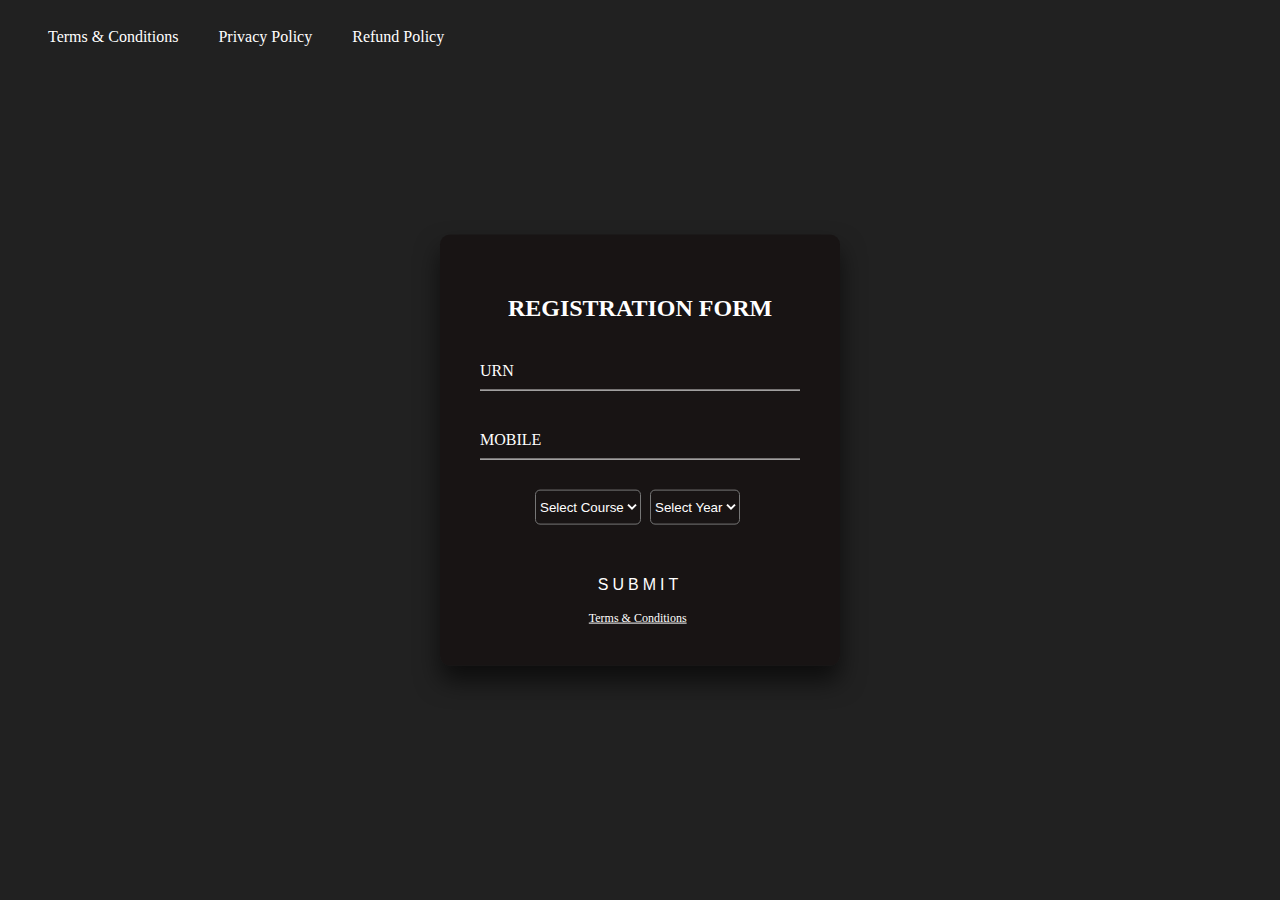
<file: index.html>
<!DOCTYPE html>
<html lang="en">
<head>
    <meta charset="UTF-8">
    <meta name="viewport" content="width=device-width, initial-scale=1.0">
    <title>Fresher's Party Registration Form</title>
    <link rel="stylesheet" href="style.css">
    <script src="https://code.jquery.com/jquery-3.7.1.min.js" integrity="sha256-/JqT3SQfawRcv/BIHPThkBvs0OEvtFFmqPF/lYI/Cxo=" crossorigin="anonymous"></script>
    <script>
      if (window.location.href.indexOf("error=invalidURN") !== -1) {
          alert("Incorrect URN");
      }
      // this function is used for options in course year
      function updateYearOptions() {
            // Get the selected course and year elements
            var selectedCourse = document.getElementById("studcourse");
            var yearSelect = document.getElementById("studyear");

            // Clear existing options in the year select
            yearSelect.innerHTML = "";

            // Add options based on the selected course
            if (selectedCourse.value === "BCA" || selectedCourse.value === "BBA") {
                // Options for BCA and BBA(up to 3rd year)
                for (var i = 1; i <= 3; i++) {
                    var option = document.createElement("option");
                    option.text = i + "st Year";
                    option.value = i;
                    yearSelect.add(option);
                }
            } 
            else if (selectedCourse.value === "B.Tech") {
                // Options for B.Tech first year only
                for (var i = 1; i <= 1; i++) {
                    var option = document.createElement("option");
                    option.text = i + "st Year";
                    option.value = i;
                    yearSelect.add(option);
                }
            }
            else if (selectedCourse.value === "MBA" || selectedCourse.value === "MCA") {
                // Options for MBA and MCA
                for (var i = 1; i <= 2; i++) {
                    var option = document.createElement("option");
                    option.text = i + "st Year";
                    option.value = i;
                    yearSelect.add(option);
                }
            }
        }
    </script>
</head>
<body>
  <div class="container">
  <div class="navbar">
    <a href="terms.html">Terms & Conditions</a>
    <a href="privacy_policy.html">Privacy Policy</a>
    <a href="refund.html">Refund Policy</a>
</div>
    <div class="login-box">
        <center><h2 id="heading">REGISTRATION FORM</h2></center>
        <form method="post" action="checkdata.php">
          <!-- <div class="user-box">
            <input type="text" name="studname1" id="studname" required="">
            <label>NAME</label>
          </div> -->
          <div class="user-box">
            <input type="text" name="studurn1" id="studurn" required="" maxlength="16">
            <label>URN</label>
          </div>
          <div class="user-box">
            <input type="tel" onkeypress="return onlyNumberKey(event)" maxlength="10" name="studmobile1" required="">
            <label>MOBILE</label>
          </div>
          <div class="user-box">
            <CENTEr>
                <select id="studcourse" name="studcourse1" onchange="updateYearOptions()" required="">
                    <option value="">Select Course</option>
                    <option value="BCA">BCA</option>
                    <option value="BBA">BBA</option>
                    <option value="MBA">MBA</option>
                    <option value="MCA">MCA</option>
                    <option value="B.Tech">B.Tech</option>
                </select>
                <select id="studyear" name="studyear1" required="">
                    <option value="">Select Year</option>
                </select>  
            </CENTEr>
          </div>
          <center>
            <button type="submit"><a>SUBMIT<span></span></a></button>
          </center>
        </form>
        <a id="policy" href="terms.html">Terms & Conditions</a>
    </div>
    </div>
    <script>
      function onlyNumberKey(evt) {
          var ASCIICode = (evt.which) ? evt.which : evt.keyCode
          if (ASCIICode > 31 && (ASCIICode < 48 || ASCIICode > 57))
              return false;
          return true;
      }
      const namecheck = document.getElementById("studname");
      namecheck.addEventListener("namecheck", function() {
        const regex = /^[a-zA-Z ]*$/;
        if (!regex.test(namecheck.value)) {
          namecheck.value = namecheck.value.replace(/[^a-zA-Z ]/g, "");
        }
      });
    </script>
</body>
</html>
</file>
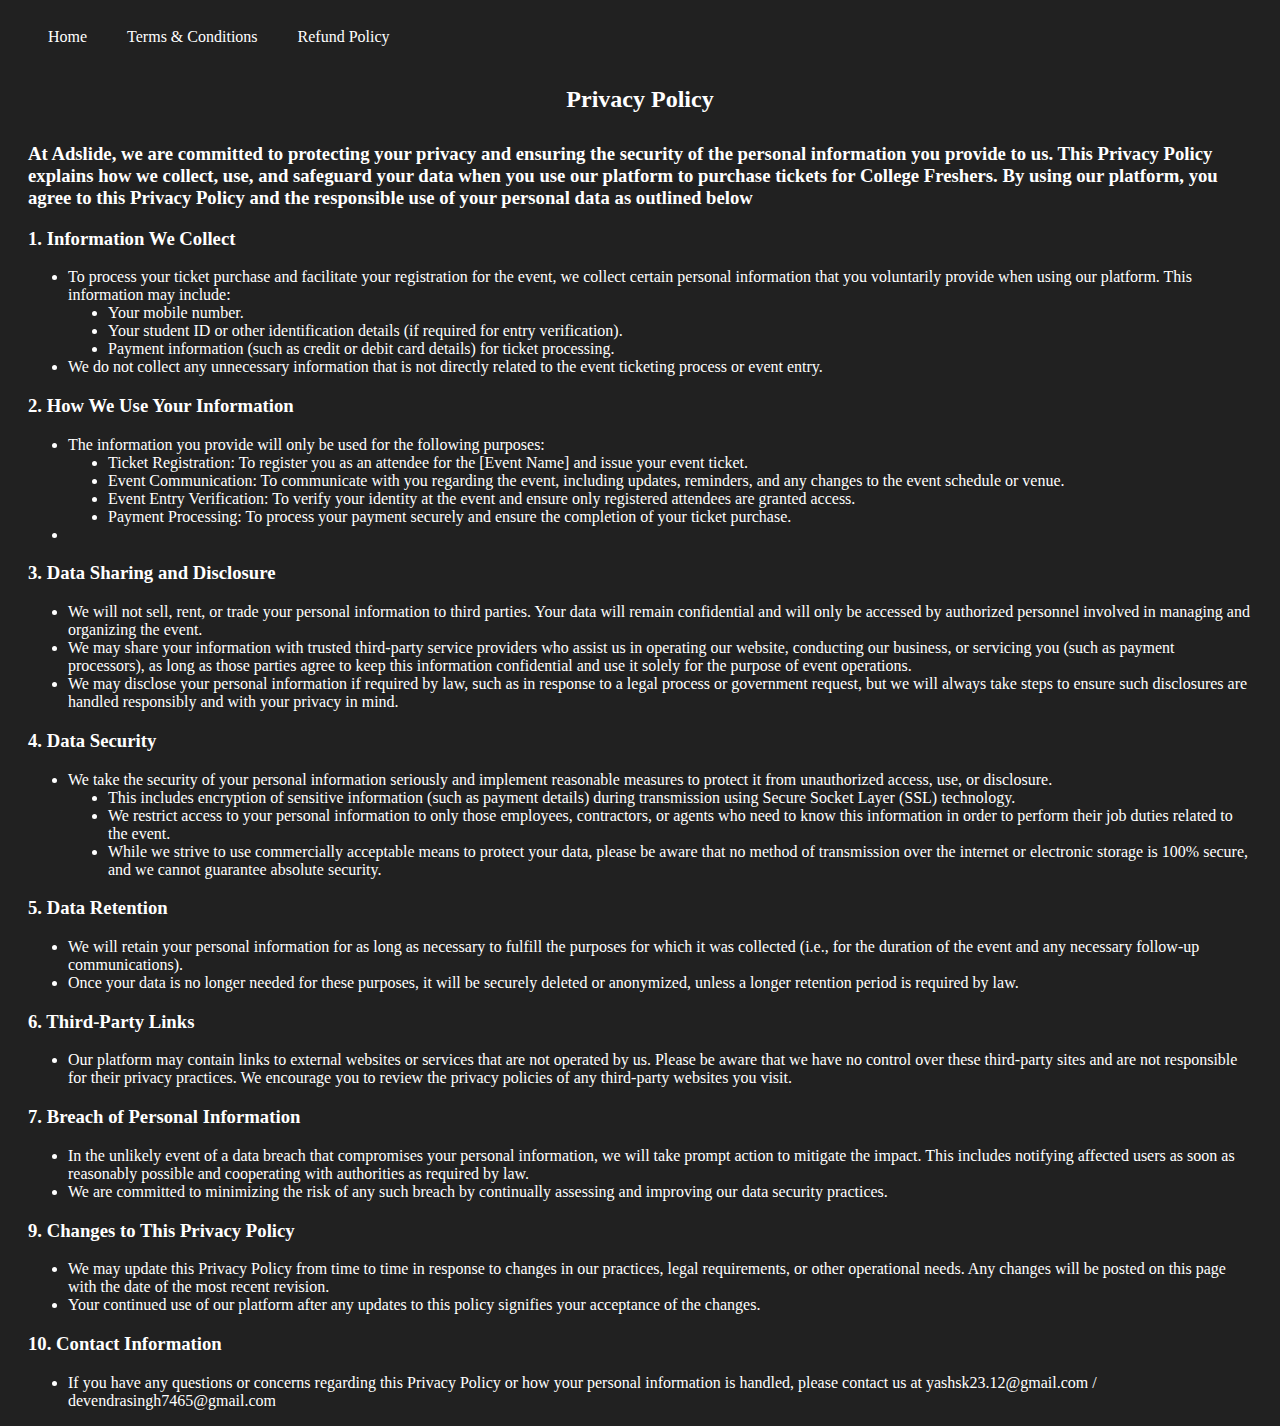
<file: privacy_policy.html>
<!DOCTYPE html>
<html lang="en">
<head>
    <meta charset="UTF-8">
    <meta name="viewport" content="width=device-width, initial-scale=1.0">
    <title>Privacy Policy</title>
    <link rel="stylesheet" href="style.css">
</head>
<body>
<div class="container">
    
    <div class="navbar">
        <a href="index.html">Home</a>
        <a href="terms.html">Terms & Conditions</a>
        <a href="refund.html">Refund Policy</a>
    </div>

    <center> <h2 id="heading">Privacy Policy</h2></center>
    <h3>At Adslide, we are committed to protecting your privacy and ensuring the security of the personal information you provide to us. This Privacy Policy explains how we collect, use, and safeguard your data when you use our platform to purchase tickets for College Freshers. By using our platform, you agree to this Privacy Policy and the responsible use of your personal data as outlined below</h3>


    <h3>1. Information We Collect</h3>
    <ul>
        <li>To process your ticket purchase and facilitate your registration for the event, we collect certain personal information that you voluntarily provide when using our platform. This information may include:</li>
        <ul>
            <li>Your mobile number.</li>
            <li>Your student ID or other identification details (if required for entry verification).</li>
            <li>Payment information (such as credit or debit card details) for ticket processing.</li>
        </ul>
        <li>We do not collect any unnecessary information that is not directly related to the event ticketing process or event entry.</li>
    </ul>

    <h3>2. How We Use Your Information</h3>
    <ul>
        <li>The information you provide will only be used for the following purposes:</li>
        <ul>
           <li>Ticket Registration: To register you as an attendee for the [Event Name] and issue your event ticket.</li>
           <li>Event Communication: To communicate with you regarding the event, including updates, reminders, and any changes to the event schedule or venue.</li>
           <li>Event Entry Verification: To verify your identity at the event and ensure only registered attendees are granted access.</li>
           <li>Payment Processing: To process your payment securely and ensure the completion of your ticket purchase.</li>
        </ul>
        <li></li>
    </ul>

    <h3>3. Data Sharing and Disclosure</h3>
    <ul>
        <li>We will not sell, rent, or trade your personal information to third parties. Your data will remain confidential and will only be accessed by authorized personnel involved in managing and organizing the event.</li>
        <li>We may share your information with trusted third-party service providers who assist us in operating our website, conducting our business, or servicing you (such as payment processors), as long as those parties agree to keep this information confidential and use it solely for the purpose of event operations.</li>
        <li>We may disclose your personal information if required by law, such as in response to a legal process or government request, but we will always take steps to ensure such disclosures are handled responsibly and with your privacy in mind.</li>
    </ul>

    <h3>4. Data Security</h3>
    <ul>
        <li> We take the security of your personal information seriously and implement reasonable measures to protect it from unauthorized access, use, or disclosure.</li>
        <ul>
           <li>This includes encryption of sensitive information (such as payment details) during transmission using Secure Socket Layer (SSL) technology.</li>
           <li>We restrict access to your personal information to only those employees, contractors, or agents who need to know this information in order to perform their job duties related to the event.</li>
           <li>While we strive to use commercially acceptable means to protect your data, please be aware that no method of transmission over the internet or electronic storage is 100% secure, and we cannot guarantee absolute security.</li>
        </ul>
    </ul>

    <h3>5. Data Retention</h3>
    <ul>
        <li>We will retain your personal information for as long as necessary to fulfill the purposes for which it was collected (i.e., for the duration of the event and any necessary follow-up communications).</li>
        <li>Once your data is no longer needed for these purposes, it will be securely deleted or anonymized, unless a longer retention period is required by law.</li>
    </ul>
    
    <h3>6. Third-Party Links</h3>
    <ul>
         <li>Our platform may contain links to external websites or services that are not operated by us. Please be aware that we have no control over these third-party sites and are not responsible for their privacy practices. We encourage you to review the privacy policies of any third-party websites you visit.</li>
    </ul>
 
    <h3>7. Breach of Personal Information</h3>
    <ul>
        <li>In the unlikely event of a data breach that compromises your personal information, we will take prompt action to mitigate the impact. This includes notifying affected users as soon as reasonably possible and cooperating with authorities as required by law.</li>
        <li>We are committed to minimizing the risk of any such breach by continually assessing and improving our data security practices.</li>
    </ul>

    <h3>9. Changes to This Privacy Policy</h3>
   <ul>
       <li>We may update this Privacy Policy from time to time in response to changes in our practices, legal requirements, or other operational needs. Any changes will be posted on this page with the date of the most recent revision.</li>
       <li>Your continued use of our platform after any updates to this policy signifies your acceptance of the changes.</li>
   </ul>

   <h3>10. Contact Information</h3>
   <ul>
        <li>If you have any questions or concerns regarding this Privacy Policy or how your personal information is handled, please contact us at yashsk23.12@gmail.com / devendrasingh7465@gmail.com</li>
   </ul>

</div>
</body>
</html>
</file>
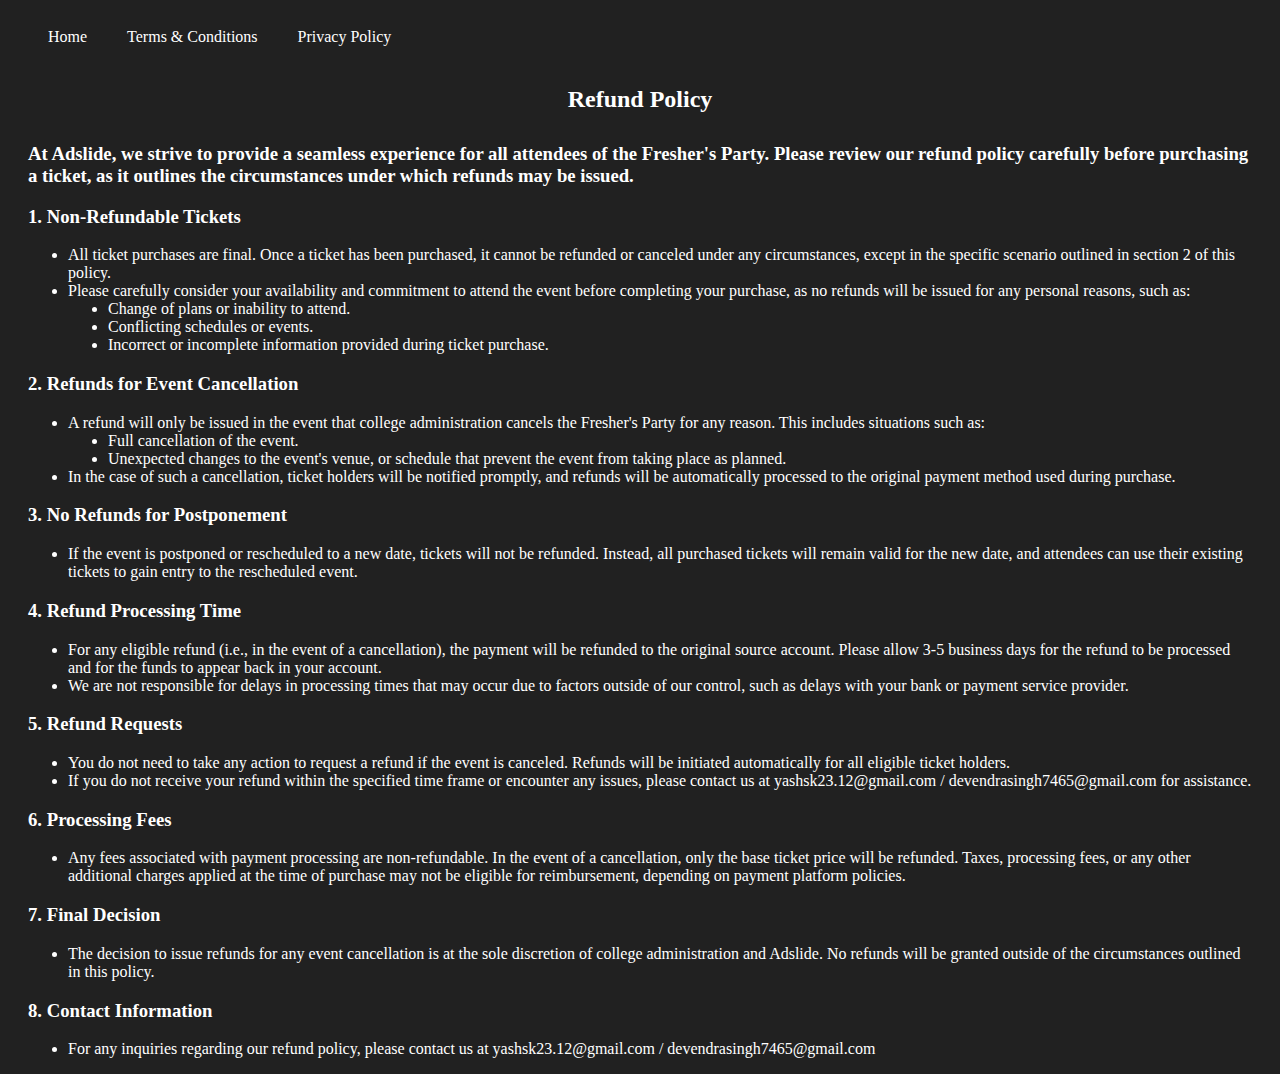
<file: refund.html>
<!DOCTYPE html>
<html lang="en">
<head>
    <meta charset="UTF-8">
    <meta name="viewport" content="width=device-width, initial-scale=1.0">
    <title>Refund Policy</title>
    <link rel="stylesheet" href="style.css">
</head>
<body>
    <div class="container">
      <div class="navbar">
        <a href="index.html">Home</a>
        <a href="terms.html">Terms & Conditions</a>
        <a href="privacy_policy.html">Privacy Policy</a>
      </div>
      <center> <h2 id="heading">Refund Policy</h2></center>

      <h3>At Adslide, we strive to provide a seamless experience for all attendees of the Fresher's Party. Please review our refund policy carefully before purchasing a ticket, as it outlines the circumstances under which refunds may be issued.</h3>

      <h3>1. Non-Refundable Tickets</h3>
      <ul>
        <li>All ticket purchases are final. Once a ticket has been purchased, it cannot be refunded or canceled under any circumstances, except in the specific scenario outlined in section 2 of this policy.</li>
        <li>Please carefully consider your availability and commitment to attend the event before completing your purchase, as no refunds will be issued for any personal reasons, such as:</li>
        <ul>
          <li>Change of plans or inability to attend.</li>
          <li>Conflicting schedules or events.</li>
          <li>Incorrect or incomplete information provided during ticket purchase.</li>
        </ul>
      </ul>

      <h3>2. Refunds for Event Cancellation</h3>
      <ul> 
        <li>A refund will only be issued in the event that college administration cancels the Fresher's Party for any reason. This includes situations such as:</li>
        <ul>
          <li>Full cancellation of the event.</li>
          <li>Unexpected changes to the event's venue, or schedule that prevent the event from taking place as planned.</li>
        </ul>
        <li>In the case of such a cancellation, ticket holders will be notified promptly, and refunds will be automatically processed to the original payment method used during purchase.</li>
      </ul>

      <h3>3. No Refunds for Postponement</h3>
      <ul>
        <li>If the event is postponed or rescheduled to a new date, tickets will not be refunded. Instead, all purchased tickets will remain valid for the new date, and attendees can use their existing tickets to gain entry to the rescheduled event.</li>
      </ul>

      <h3>4. Refund Processing Time</h3>
      <ul>
        <li>For any eligible refund (i.e., in the event of a cancellation), the payment will be refunded to the original source account. Please allow 3-5 business days for the refund to be processed and for the funds to appear back in your account.</li>
        <li>We are not responsible for delays in processing times that may occur due to factors outside of our control, such as delays with your bank or payment service provider.</li>
      </ul>
   
      <h3>5. Refund Requests</h3>
      <ul>
        <li>You do not need to take any action to request a refund if the event is canceled. Refunds will be initiated automatically for all eligible ticket holders.</li>
        <li>If you do not receive your refund within the specified time frame or encounter any issues, please contact us at yashsk23.12@gmail.com / devendrasingh7465@gmail.com for assistance.</li>
      </ul>

      <h3>6. Processing Fees</h3>
      <ul>
        <li> Any fees associated with payment processing are non-refundable. In the event of a cancellation, only the base ticket price will be refunded. Taxes, processing fees, or any other additional charges applied at the time of purchase may not be eligible for reimbursement, depending on payment platform policies.</li>
      </ul>

      <h3>7. Final Decision</h3>
      <ul>
        <li>The decision to issue refunds for any event cancellation is at the sole discretion of college administration and Adslide. No refunds will be granted outside of the circumstances outlined in this policy.</li>
      </ul>

      <h3>8. Contact Information</h3>
      <ul>
        <li>For any inquiries regarding our refund policy, please contact us at yashsk23.12@gmail.com / devendrasingh7465@gmail.com</li>
      </ul>


    </div>
</body>
</html>
</file>
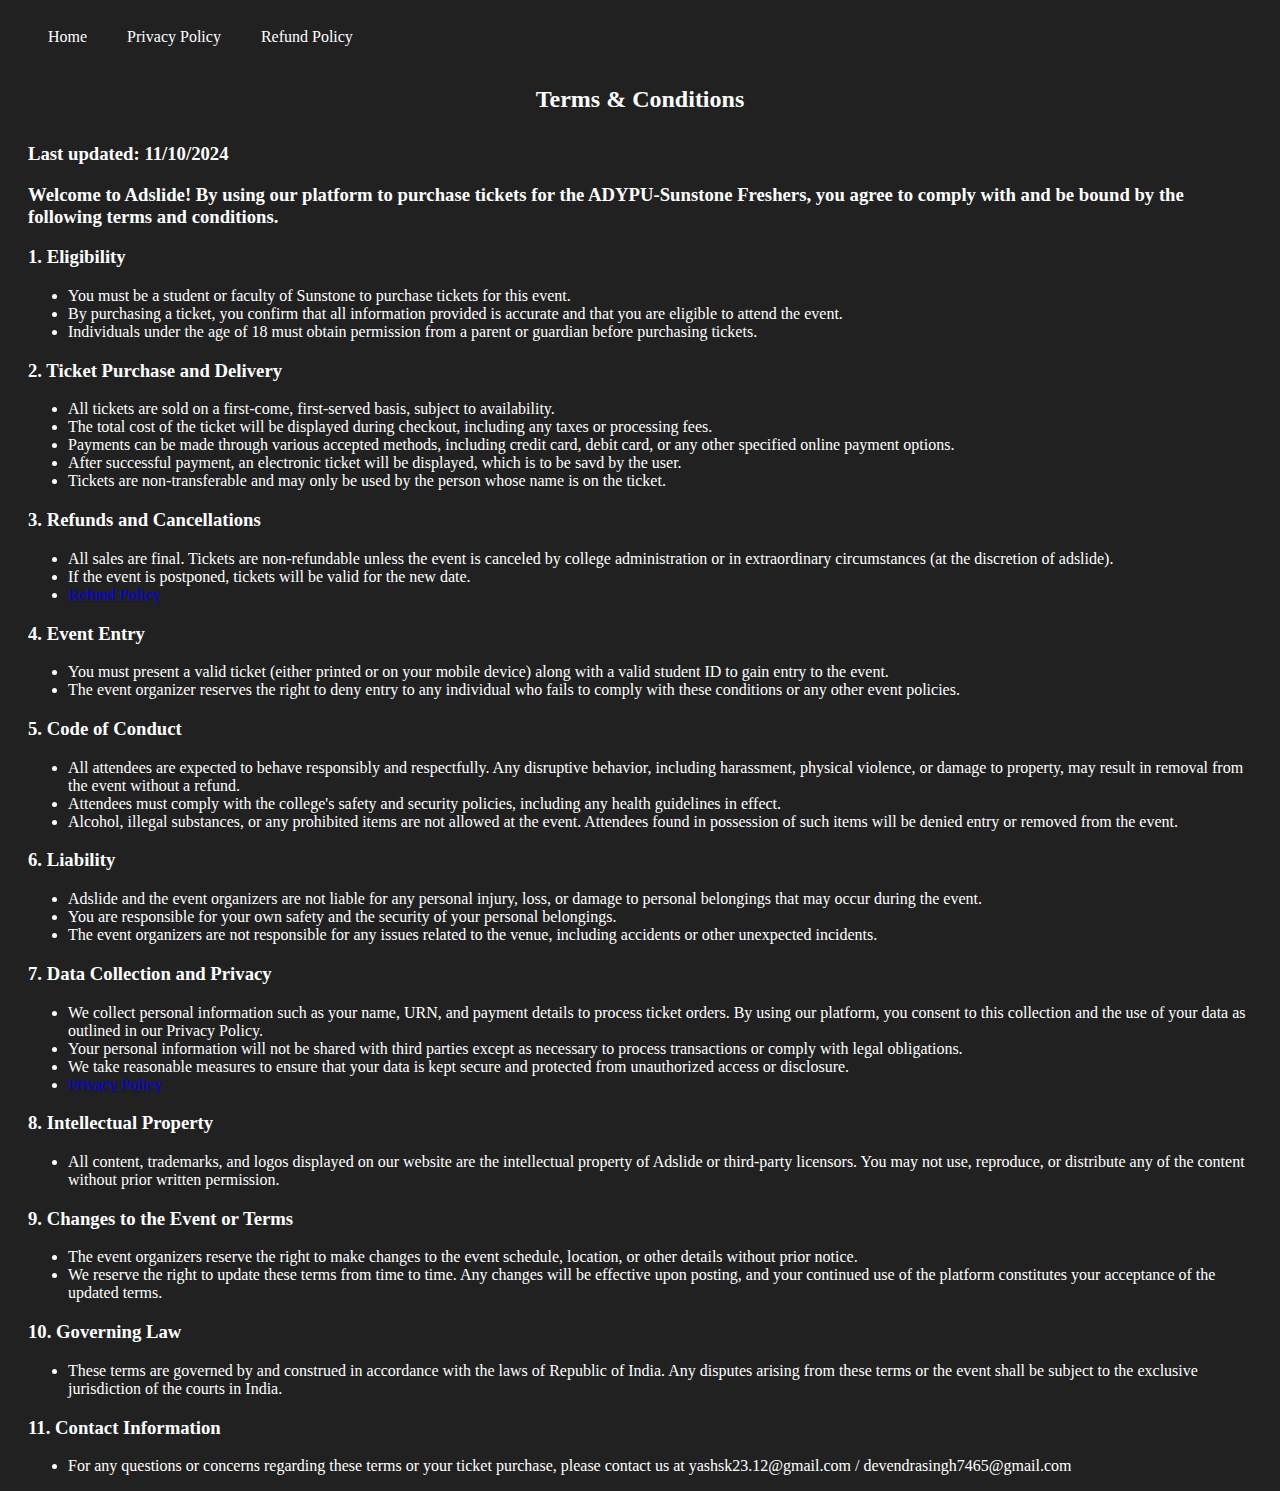
<file: terms.html>
<!DOCTYPE html>
<html lang="en">
<head>
    <meta charset="UTF-8">
    <meta name="viewport" content="width=device-width, initial-scale=1.0">
    <title>Terms & Conditions</title>
    <link rel="stylesheet" href="style.css">
</head>
<body>
    <div class="container">

      <div class="navbar">
        <a href="index.html">Home</a>
        <a href="privacy_policy.html">Privacy Policy</a>
        <a href="refund.html">Refund Policy</a>
    </div>

    <center> <h2 id="heading">Terms & Conditions</h2></center>
    <h3>Last updated: 11/10/2024</h3>
    <h3>Welcome to Adslide! By using our platform to purchase tickets for the ADYPU-Sunstone Freshers, you agree to comply with and be bound by the following terms and conditions.</h3>

    <h3>1. Eligibility</h3>
    <ul>
        <li>You must be a student or faculty of Sunstone to purchase tickets for this event.</li>
        <li>By purchasing a ticket, you confirm that all information provided is accurate and that you are eligible to attend the event.</li>
        <li>Individuals under the age of 18 must obtain permission from a parent or guardian before purchasing tickets.</li>
    </ul>

    <h3>2. Ticket Purchase and Delivery</h3>
    <ul>
      <li>All tickets are sold on a first-come, first-served basis, subject to availability.</li>
      <li>The total cost of the ticket will be displayed during checkout, including any taxes or processing fees.</li>
      <li>Payments can be made through various accepted methods, including credit card, debit card, or any other specified online payment options.</li>
      <li>After successful payment, an electronic ticket will be displayed, which is to be savd by the user.</li>
      <li>Tickets are non-transferable and may only be used by the person whose name is on the ticket.</li>
    </ul>

    <h3>3. Refunds and Cancellations</h3>
    <ul>
      <li>All sales are final. Tickets are non-refundable unless the event is canceled by college administration or in extraordinary circumstances (at the discretion of adslide).</li>
      <li>If the event is postponed, tickets will be valid for the new date.</li>
      <li><a href="refund.html">Refund Policy</a></li>
    </ul>

    <h3>4. Event Entry</h3>
    <ul>
      <li>You must present a valid ticket (either printed or on your mobile device) along with a valid student ID to gain entry to the event.</li>
      <li>The event organizer reserves the right to deny entry to any individual who fails to comply with these conditions or any other event policies.</li>
    </ul>

    <h3>5. Code of Conduct</h3>
    <ul>
      <li>All attendees are expected to behave responsibly and respectfully. Any disruptive behavior, including harassment, physical violence, or damage to property, may result in removal from the event without a refund.</li>
      <li>Attendees must comply with the college's safety and security policies, including any health guidelines in effect.</li>
      <li>Alcohol, illegal substances, or any prohibited items are not allowed at the event. Attendees found in possession of such items will be denied entry or removed from the event.
      </li>
    </ul>

    <h3>6. Liability</h3>
    <ul>
      <li>Adslide and the event organizers are not liable for any personal injury, loss, or damage to personal belongings that may occur during the event.</li>
      <li>You are responsible for your own safety and the security of your personal belongings.</li>
      <li>The event organizers are not responsible for any issues related to the venue, including accidents or other unexpected incidents.</li>
    </ul>

    <h3>7. Data Collection and Privacy</h3>
    <ul>
      <li>We collect personal information such as your name, URN, and payment details to process ticket orders. By using our platform, you consent to this collection and the use of your data as outlined in our Privacy Policy.</li>
      <li>Your personal information will not be shared with third parties except as necessary to process transactions or comply with legal obligations.</li>
      <li>We take reasonable measures to ensure that your data is kept secure and protected from unauthorized access or disclosure.</li>
      <li><a href="privacy_policy.html">Privacy Policy</a></li>
    </ul>

    <h3>8. Intellectual Property</h3>
    <ul>
      <li>All content, trademarks, and logos displayed on our website are the intellectual property of Adslide or third-party licensors. You may not use, reproduce, or distribute any of the content without prior written permission.</li>
    </ul>

    <h3>9. Changes to the Event or Terms</h3>
    <ul>
      <li>The event organizers reserve the right to make changes to the event schedule, location, or other details without prior notice.</li>
      <li>We reserve the right to update these terms from time to time. Any changes will be effective upon posting, and your continued use of the platform constitutes your acceptance of the updated terms.</li>

    </ul>
    
    <h3>10. Governing Law</h3>
    <ul>
      <li>These terms are governed by and construed in accordance with the laws of Republic of India. Any disputes arising from these terms or the event shall be subject to the exclusive jurisdiction of the courts in India.</li>
    </ul>

    <h3>11. Contact Information</h3>
    <ul>
      <li>For any questions or concerns regarding these terms or your ticket purchase, please contact us at yashsk23.12@gmail.com / devendrasingh7465@gmail.com</li>

    </div>

</body>
</html>
</file>
<file: style.css>
body {
  background-color: #212121;
}
button {
  background-color: transparent;
  border: none;
}

#studcourse,
#studyear {
  background-color: rgba(24, 20, 20, 0.987);
  color: white;
  height: 35px;
  border-radius: 5px;
  margin-right: 5px;
}
img {
  display: none;
}
#heading {
  color: white;
  padding-bottom: 10px;
}
.login-box {
  position: absolute;
  top: 50%;
  left: 50%;
  width: 400px;
  padding: 40px;
  transform: translate(-50%, -50%);
  background: rgba(24, 20, 20, 0.987);
  box-sizing: border-box;
  box-shadow: 0 15px 25px rgba(0, 0, 0, 0.6);
  border-radius: 10px;
}

.login-box .user-box {
  position: relative;
}

.login-box .user-box input {
  width: 100%;
  padding: 10px 0;
  font-size: 16px;
  color: #fff;
  margin-bottom: 30px;
  border: none;
  border-bottom: 1px solid #fff;
  outline: none;
  background: transparent;
}

.login-box .user-box label {
  position: absolute;
  top: 0;
  left: 0;
  padding: 10px 0;
  font-size: 16px;
  color: #fff;
  pointer-events: none;
  transition: 0.5s;
}

.login-box .user-box input:focus ~ label,
.login-box .user-box input:valid ~ label {
  top: -20px;
  left: 0;
  color: #bdb8b8;
  font-size: 12px;
}

.login-box form a {
  position: relative;
  display: inline-block;
  padding: 10px 20px;
  color: #ffffff;
  font-size: 16px;
  text-decoration: none;
  text-transform: uppercase;
  overflow: hidden;
  transition: 0.5s;
  margin-top: 40px;
  letter-spacing: 4px;
}

.login-box a:hover {
  cursor: pointer;
  /* background: #03f40f;
    color: #fff;
    border-radius: 5px;
    box-shadow: 0 0 5px #03f40f,
                0 0 25px #03f40f,
                0 0 50px #03f40f,
                0 0 100px #03f40f; */
}

.login-box a span {
  position: absolute;
  display: block;
}

@keyframes btn-anim1 {
  0% {
    left: -100%;
  }

  50%,
  100% {
    left: 100%;
  }
}

.login-box a span:nth-child(1) {
  bottom: 2px;
  left: -100%;
  width: 100%;
  height: 2px;
  background: linear-gradient(90deg, transparent, white);
  animation: btn-anim1 2s linear infinite;
}

#policy {
  color: white;
  font-size: 12px;
  width: 100% - 10%;
  text-align: center;
  margin-left: 34%;
}

ul, h3 {
  color:#ffffff;

}
a:visited {
  color:blue;
}

.container{
  margin-left: 20px;
  margin-right: 20px;
  top:50%;
  left:50%;
  color:#ffffff;
}
ul{
  list-style-type: disc;
}

.navbar{
  display: flex;
  flex-direction: row;
}

.navbar a{
  color: white;
  text-decoration: none;
  margin:20px;
}

@media (max-width:768px) {
  .navbar a{
    color: white;
    text-decoration: none;
    margin:5px;
    margin-top:20px;
  }
  .container{
    margin-left: 10px;
    margin-right: 10px;
  }
}
</file>
